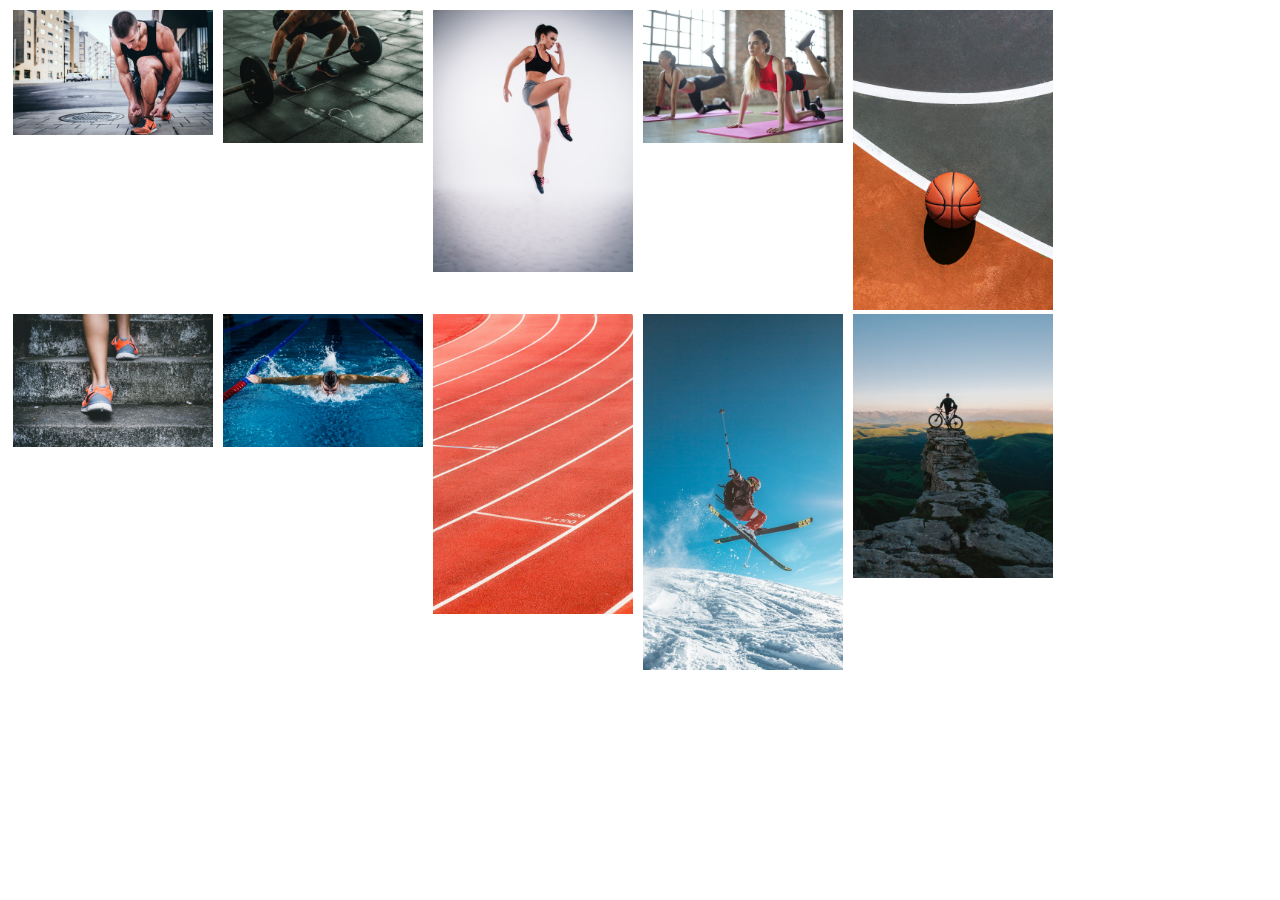
<file: ex01/src/index.html>
<!DOCTYPE html>
<html lang="en">
<head>
  <meta charset="UTF-8">
  <title>Gallery’s page</title>
  <script src="../scripts/index.js"></script>
  <link rel="stylesheet" href="../styles/index.css" />
</head>
<body>
  <div class="column">
    <div class="container" onclick="openModal('image01');">
      <img src="../images/img1.jpg" alt="Marathon" class="image">
      <div class="overlay">
        <h1 class="black">Marathon</h1>
      </div>
    </div>
    <div class="container" onclick="openModal('image05');">
      <img src="../images/img5.jpg" alt="Weight Lifting" class="image">
      <div class="overlay">
        <h1 class="black">Weight Lifting</h1>
      </div>
    </div>
    <div class="container" onclick="openModal('image08');">
      <img src="../images/img8.jpg" alt="Jogging" class="image">
      <div class="overlay">
        <h1 class="black">Jogging</h1>
      </div>
    </div>
  </div>
  <div class="column">
    <div class="container" onclick="openModal('image02');">
      <img src="../images/img2.jpg" alt="Gymnastics" class="image">
      <div class="overlay">
        <h1 class="black">Gymnastics</h1>
      </div>
    </div>
    <div class="container" onclick="openModal('image06');">
      <img src="../images/img6.jpg" alt="Basketball" class="image">
      <div class="overlay">
        <h1 class="black">Basketball</h1>
      </div>
    </div>
  </div>
  <div class="column">
    <div class="container" onclick="openModal('image03');">
      <img src="../images/img3.jpg" alt="Climbing" class="image">
      <div class="overlay">
        <h1 class="black">Climbing</h1>
      </div>
    </div>
    <div class="container" onclick="openModal('image07');">
      <img src="../images/img7.jpg" alt="Swimming" class="image">
      <div class="overlay">
        <h1 class="black">Swimming</h1>
      </div>
    </div>
    <div class="container" onclick="openModal('image09');">
      <img src="../images/img9.jpg" alt="Running" class="image">
      <div class="overlay">
        <h1 class="black">Running</h1>
      </div>
    </div>
  </div>
  <div class="column">
    <div class="container" onclick="openModal('image04');">
      <img src="../images/img4.jpg" alt="Skiing" class="image">
      <div class="overlay">
        <h1 class="black">Skiing</h1>
      </div>
    </div>
    <div class="container" onclick="openModal('image10');">
      <img src="../images/img10.jpg" alt="Cycling" class="image">
      <div class="overlay">
        <h1 class="black">Cycling</h1>
      </div>
    </div>
  </div>
  <div class="modal">
      <div class="modalContent" id="modalContent" onclick="closeModal();">
      </div>
  </div>
</body>
</html>
</file>
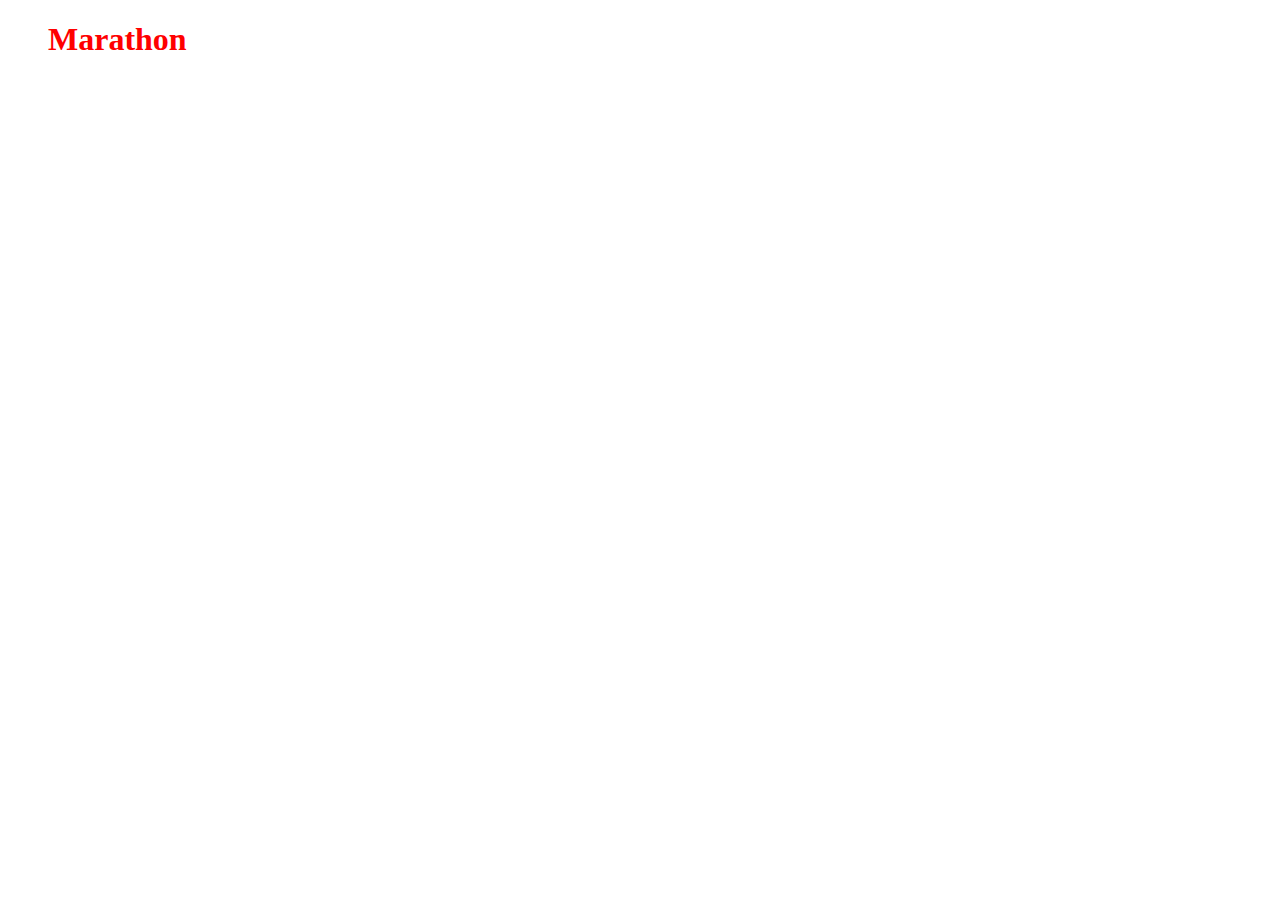
<file: ex01/src/image01.html>
<!DOCTYPE html>
<html lang="en">
<head>
  <meta charset="UTF-8">
  <title>Marathon</title>
  <style>
    body {
      color: white;
    }

    p {
      font-size: small;
    }

    h1 {
      color: red;
      margin-left: 40px;
    }   
  </style>
</head>
<body>
  <h1>Marathon</h1>
  <p>
  The marathon is a long-distance race with an official distance of 42.195 kilometres (26 miles 385 yards), usually run as a road race. The event was instituted in commemoration of the fabled run of the Greek soldier Pheidippides, a messenger from the Battle of Marathon to Athens, who reported the victory. The marathon can be completed by running or with a run/walk strategy. There are also wheelchair divisions.
  </p>
  <p>
  The marathon was one of the original modern Olympic events in 1896, though the distance did not become standardized until 1921. More than 800 marathons are held throughout the world each year, with the vast majority of competitors being recreational athletes, as larger marathons can have tens of thousands of participants.
  </p>
</body>
</html>
</file>
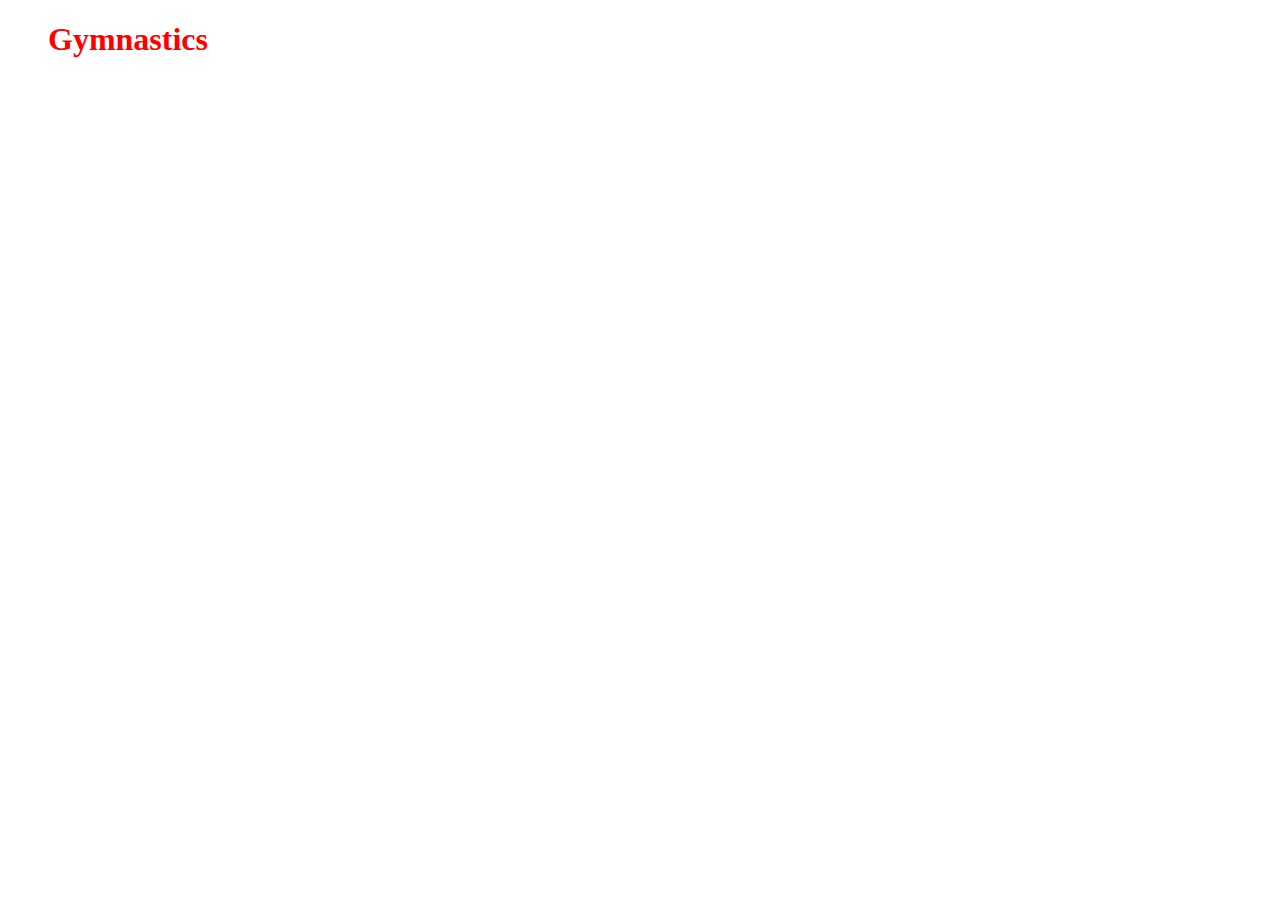
<file: ex01/src/image02.html>
<!DOCTYPE html>
<html lang="en">
<head>
  <meta charset="UTF-8">
  <title>Gymnastics</title>
  <style>
    body {
      color: white;
    }

    p {
      font-size: small;
    }

    h1 {
      color: red;
      margin-left: 40px;
    }   
  </style>
</head>
<body>
  <h1>Gymnastics</h1>
  <p>
  Gymnastics is a sport that includes physical exercises requiring balance, strength, flexibility, agility, coordination, and endurance. The movements involved in gymnastics contribute to the development of the arms, legs, shoulders, back, chest, and abdominal muscle groups. Gymnastics evolved from exercises used by the ancient Greeks that included skills for mounting and dismounting a horse and from circus performance skills.
  </p>
  <p>
  The most common form of competitive gymnastics is artistic gymnastics, which consists of for women (WAG), the events floor, vault, uneven bars, and beam. For men (MAG), it consists of the events floor, vault, rings, pommel horse, parallel bars, and horizontal bar. The governing body for gymnastics through out the world is the Fédération Internationale de Gymnastique (FIG). Eight sports are governed by the FIG, which include Gymnastics for All, Men's and Women’s Artistic Gymnastics, Rhythmic Gymnastics, Trampoline (including Double Mini-trampoline), Tumbling, acrobatic, and aerobic. Disciplines not currently recognized by FIG include wheel gymnastics, aesthetic group gymnastics, men's rhythmic gymnastics, TeamGym, and mallakhamba.
  </p>
  <p>Participants in gymnastics-related sports can include young children, recreational-level athletes, and competitive athletes at varying levels of skill, including world-class athletes.</p>
</body>
</html>
</file>
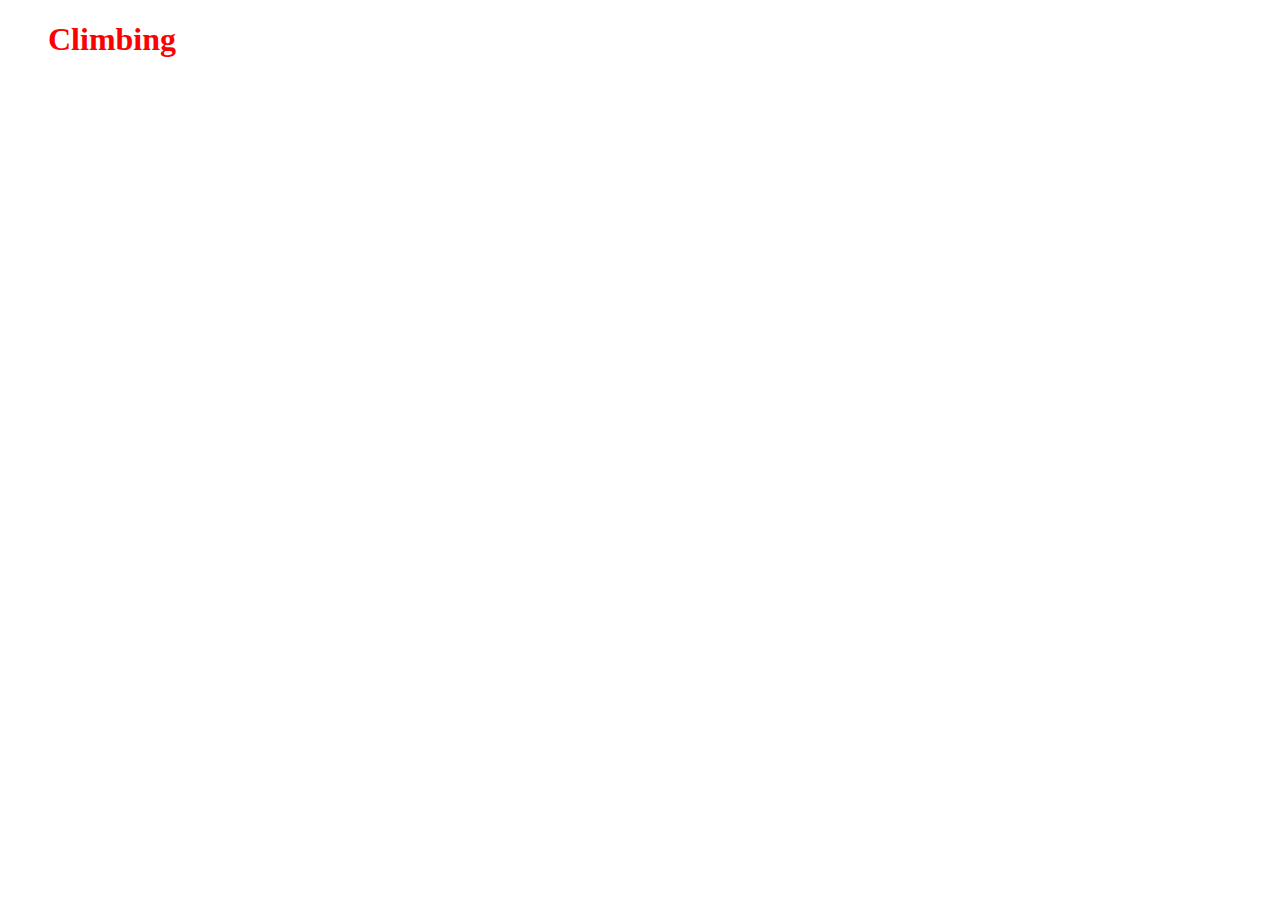
<file: ex01/src/image03.html>
<!DOCTYPE html>
<html lang="en">
<head>
  <meta charset="UTF-8">
  <title>Climbing</title>
  <style>
    body {
      color: white;
    }

    p {
      font-size: small;
    }

   h1 {
      color: red;
      margin-left: 40px;
    }   
  </style>
</head>
<body>
  <h1>Climbing</h1>
  <p>
  Climbing is the activity of using one's hands, feet, or any other part of the body to ascend a steep topographical object. It is done for locomotion, recreation and competition, and within trades that rely on ascension; such as emergency rescue and military operations. It is done indoors and out, on natural and man-made structures.
  </p>
  <p>
  Professional mountain guides or rock climbing guides, such as members of the IFMGA, have been known to be a historically significant element of developing the popularity of the sport in the natural environment, and remain so today.
  </p>
  <p>
  Climbing will be an official sport for the first time in the 2021 Olympic Games in Tokyo (see Sport climbing at the 2020 Summer Olympics).
  </p>
</body>
</html>
</file>
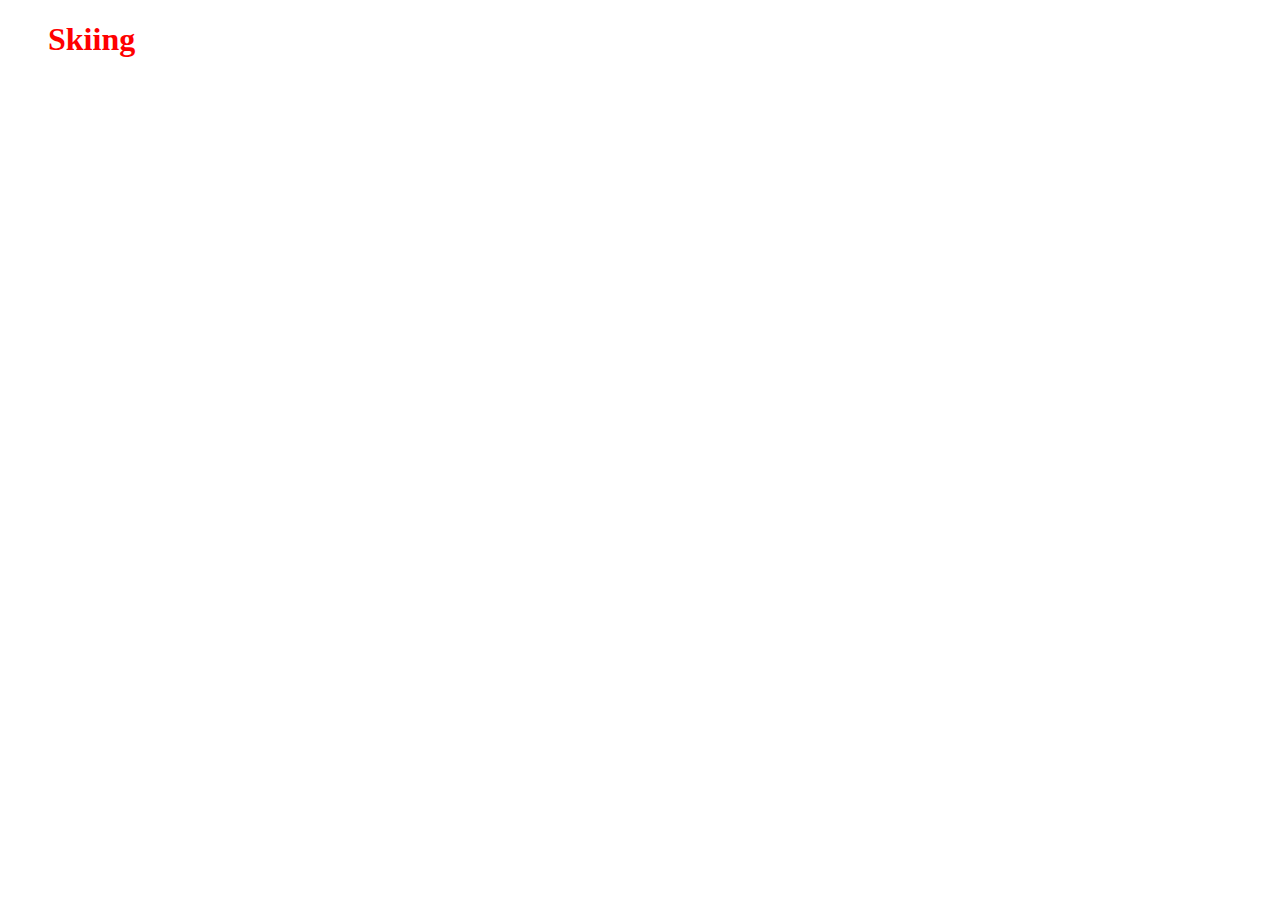
<file: ex01/src/image04.html>
<!DOCTYPE html>
<html lang="en">
<head>
  <meta charset="UTF-8">
  <title>Skiing</title>
  <style>
    body {
      color: white;
    }

    p {
      font-size: small;
    }

    h1 {
      color: red;
      margin-left: 40px;
    }   
  </style>
</head>
<body>
  <h1>Skiing</h1>
  <p>
  Climbing is the activity of using one's hands, feet, or any other part of the body to ascend a steep topographical object. It is done for locomotion, recreation and competition, and within trades that rely on ascension; such as emergency rescue and military operations. It is done indoors and out, on natural and man-made structures.
  </p>
  <p>
  Professional mountain guides or rock climbing guides, such as members of the IFMGA, have been known to be a historically significant element of developing the popularity of the sport in the natural environment, and remain so today.
  </p>
  <p>
  Climbing will be an official sport for the first time in the 2021 Olympic Games in Tokyo (see Sport climbing at the 2020 Summer Olympics)
  </p>
</body>
</html>
</file>
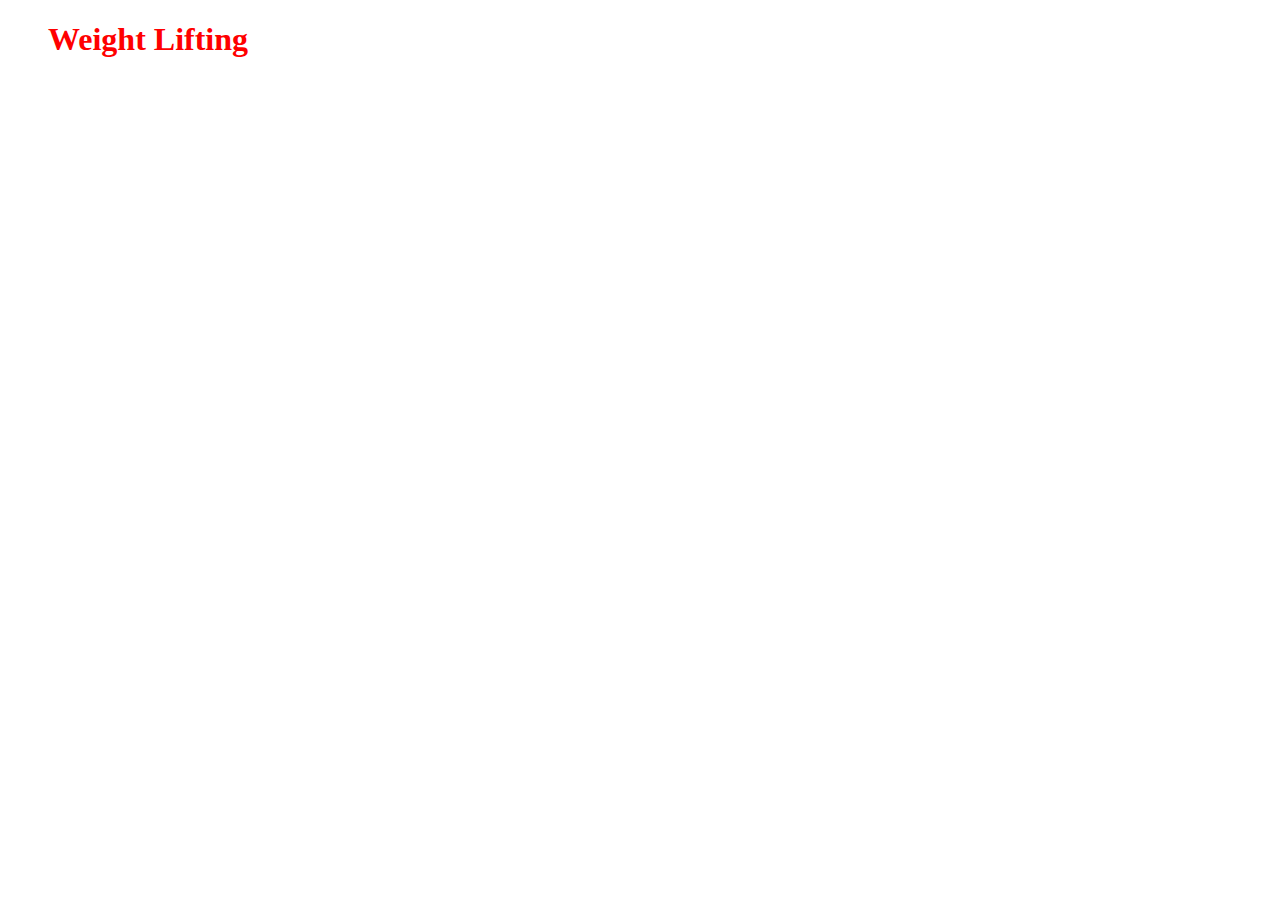
<file: ex01/src/image05.html>
<!DOCTYPE html>
<html lang="en">
<head>
  <meta charset="UTF-8">
  <title>Weight Lifting</title>
  <style>
    body {
      color: white;
    }

    p {
      font-size: small;
    }

    h1 {
      color: red;
      margin-left: 40px;
    }   
  </style>
</head>
<body>
  <h1>Weight Lifting</h1>
  <p>
  Olympic weightlifting, or Olympic-style weightlifting, often simply referred to as weightlifting, is a sport in which the athlete attempts a maximum-weight single lift of a barbell loaded with weight plates.
  </p>
  <p>
  The two competition lifts in order are the snatch and the clean and jerk. The snatch is a wide-grip, one-move lift. The clean and jerk is a close-grip, two-move lift. Each weightlifter receives three attempts in each, and the combined total of the highest two successful lifts determines the overall result within a bodyweight category. Bodyweight categories are different for male and female competitors and change over time. A lifter who fails to complete at least one successful snatch and one successful clean and jerk also fails to total, and therefore receives an "incomplete" entry for the competition. The clean and press was once a competition lift, but was discontinued due to difficulties in judging proper form.
  </p>
  <p>
  In comparison with other strength sports, which test limit strength (with or without lifting aids), weightlifting tests aspects of human ballistic limits (explosive strength); the lifts are therefore executed faster—and with more mobility and a greater range of motion during their execution—than other strength movements.
  </p>
  <p>
  The lifts performed in the sport of weightlifting, and in particular their component lifts (e.g. squats, deadlifts, cleans), are commonly used by elite athletes in other sports to train for both explosive and functional strength.
  </p>
</body>
</html>
</file>
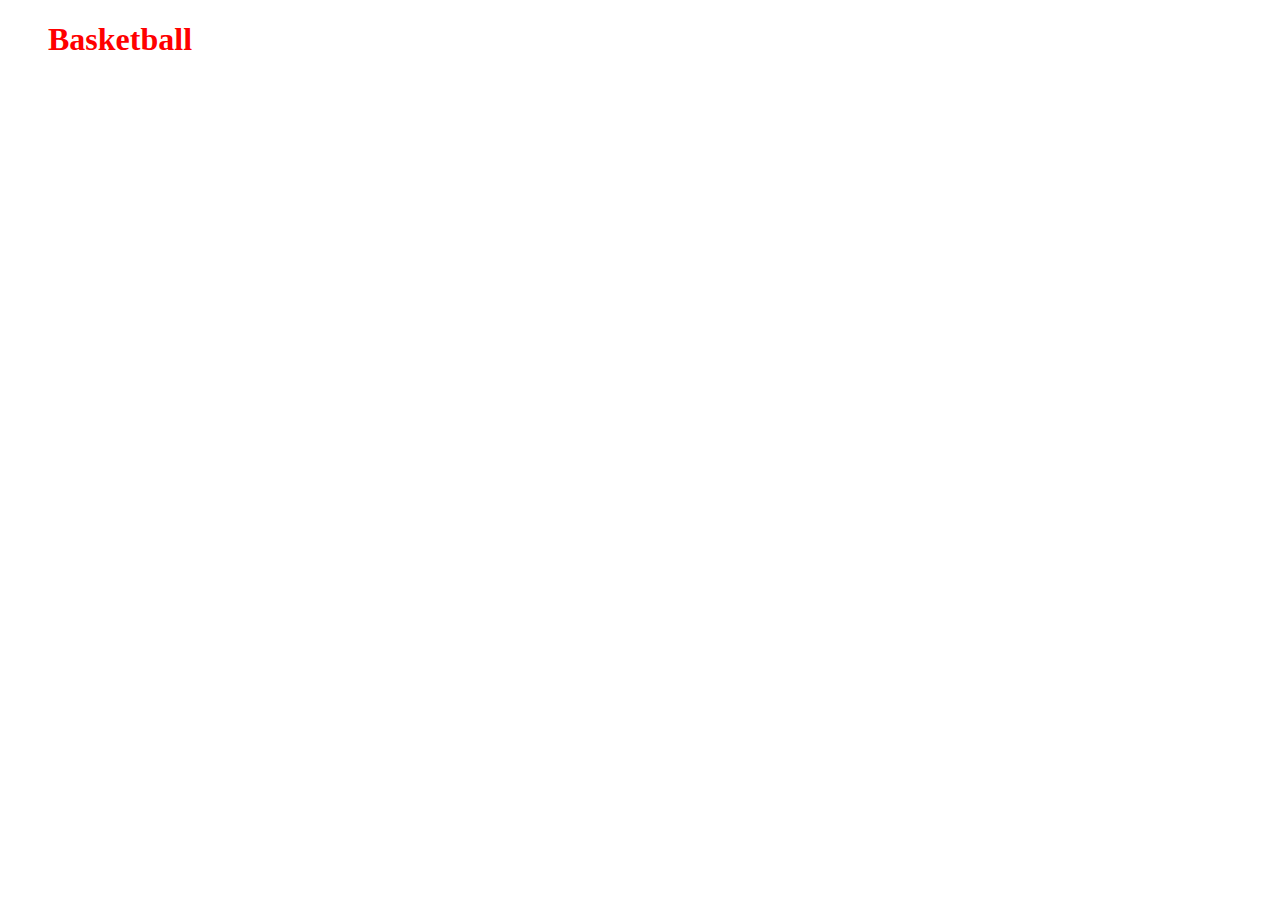
<file: ex01/src/image06.html>
<!DOCTYPE html>
<html lang="en">
<head>
  <meta charset="UTF-8">
  <title>Basketball</title>
  <style>
    body {
      color: white;
    }

    p {
      font-size: small;
    }

    h1 {
      color: red;
      margin-left: 40px;
    }   
  </style>
</head>
<body>
  <h1>Basketball</h1>
  <p>
  Basketball, colloquially referred to as hoops, is a team sport in which two teams, most commonly of five players each, opposing one another on a rectangular court, compete with the primary objective of shooting a basketball (approximately 9.4 inches (24 cm) in diameter) through the defender's hoop (a basket 18 inches (46 cm) in diameter mounted 10 feet (3.048 m) high to a backboard at each end of the court) while preventing the opposing team from shooting through their own hoop. A field goal is worth two points, unless made from behind the three-point line, when it is worth three. After a foul, timed play stops and the player fouled or designated to shoot a technical foul is given one or more one-point free throws. The team with the most points at the end of the game wins, but if regulation play expires with the score tied, an additional period of play (overtime) is mandated.
  </p>
  <p>
  Players advance the ball by bouncing it while walking or running (dribbling) or by passing it to a teammate, both of which require considerable skill. On offense, players may use a variety of shots—the lay-up, the jump shot, or a dunk; on defense, they may steal the ball from a dribbler, intercept passes, or block shots; either offense or defense may collect a rebound, that is, a missed shot that bounces from rim or backboard. It is a violation to lift or drag one's pivot foot without dribbling the ball, to carry it, or to hold the ball with both hands then resume dribbling.
  </p>
</body>
</html>
</file>
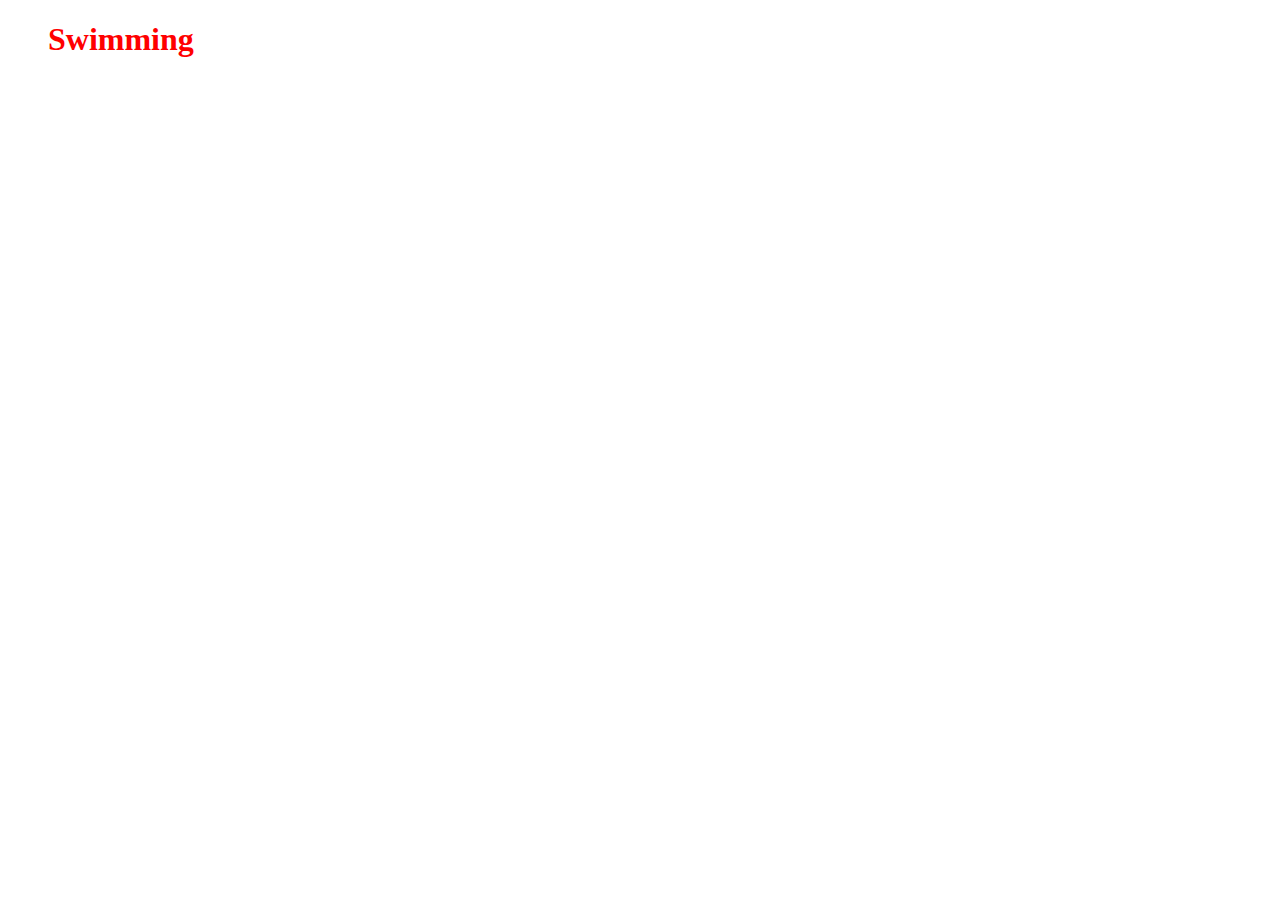
<file: ex01/src/image07.html>
<!DOCTYPE html>
<html lang="en">
<head>
  <meta charset="UTF-8">
  <title>Swimming</title>
  <style>
    body {
      color: white;
    }

    p {
      font-size: small;
    }

    h1 {
      color: red;
      margin-left: 40px;
    }   
  </style>
</head>
<body>
  <h1>Swimming</h1>
  <p>
  Swimming is the self-propulsion of a person through water, usually for recreation, sport, exercise, or survival. Locomotion is achieved through coordinated movement of the limbs, the body, or both. Humans can hold their breath underwater and undertake rudimentary locomotive swimming within weeks of birth, as a survival response.
  </p>
  <p>
  Swimming is consistently among the top public recreational activities, and in some countries, swimming lessons are a compulsory part of the educational curriculum. As a formalized sport, swimming features in a range of local, national, and international competitions, including every modern Summer Olympics.
  </p>
</body>
</html>
</file>
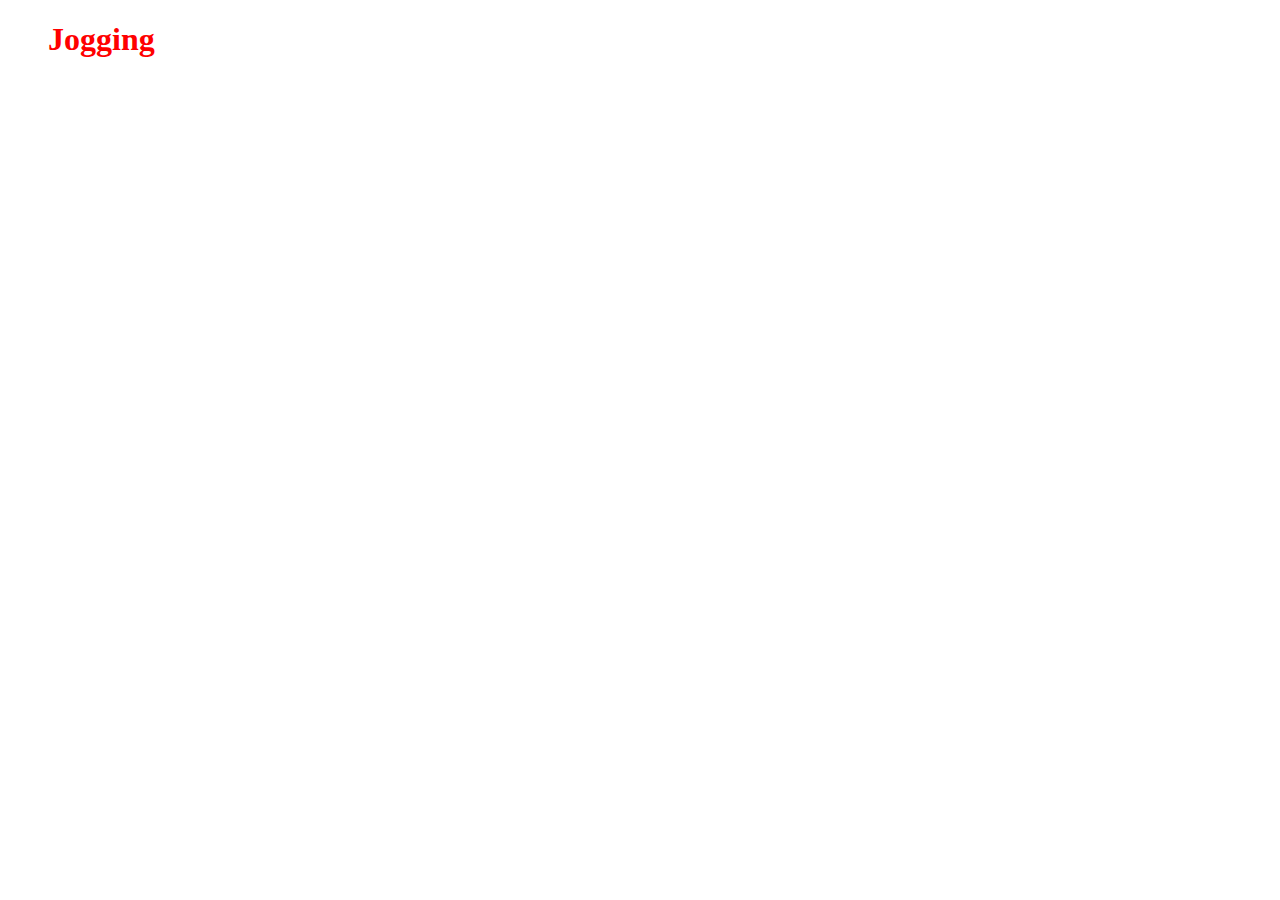
<file: ex01/src/image08.html>
<!DOCTYPE html>
<html lang="en">
<head>
  <meta charset="UTF-8">
  <title>Jogging</title>
  <style>
    body {
      color: white;
    }

    p {
      font-size: small;
    }

    h1 {
      color: red;
      margin-left: 40px;
    }   
  </style>
</head>
<body>
  <h1>Jogging</h1>
  <p>
  Jogging is a form of trotting or running at a slow or leisurely pace. The main intention is to increase physical fitness with less stress on the body than from faster running but more than walking, or to maintain a steady speed for longer periods of time. Performed over long distances, it is a form of aerobic endurance training.
  </p>
  <p>
  Jogging is running at a gentle pace, its definition, as compared with running, is not standard. One definition describes jogging as running slower than 6 miles per hour (10 km/h). Running is sometimes defined as requiring a moment of no contact to the ground, whereas jogging often sustains the contact.
  </p>
</body>
</html>
</file>
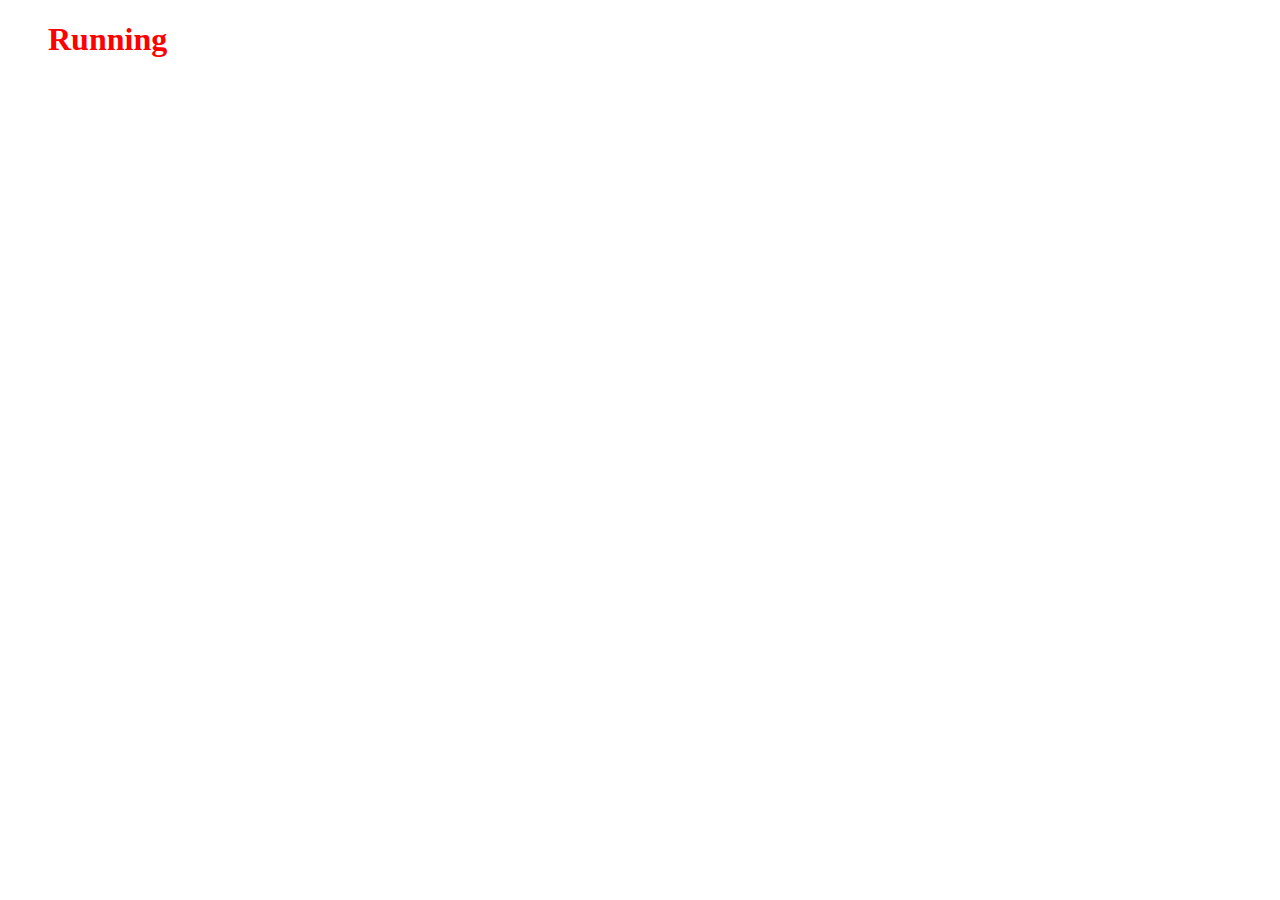
<file: ex01/src/image09.html>
<!DOCTYPE html>
<html lang="en">
<head>
  <meta charset="UTF-8">
  <title>Running</title>
  <style>
    body {
      color: white;
    }

    p {
      font-size: small;
    }

    h1 {
      color: red;
      margin-left: 40px;
    }   
  </style>
</head>
<body>
  <h1>Running</h1>
  <p>
  Running is a method of terrestrial locomotion allowing humans and other animals to move rapidly on foot. Running is a type of gait characterized by an aerial phase in which all feet are above the ground (though there are exceptions). This is in contrast to walking, where one foot is always in contact with the ground, the legs are kept mostly straight and the center of gravity vaults over the stance leg or legs in an inverted pendulum fashion. A feature of a running body from the viewpoint of spring-mass mechanics is that changes in kinetic and potential energy within a stride occur simultaneously, with energy storage accomplished by springy tendons and passive muscle elasticity. The term running can refer to any of a variety of speeds ranging from jogging to sprinting.
  </p>
  <p>
  Running in humans is associated with improved health and life expectancy.
  </p>
</body>
</html>
</file>
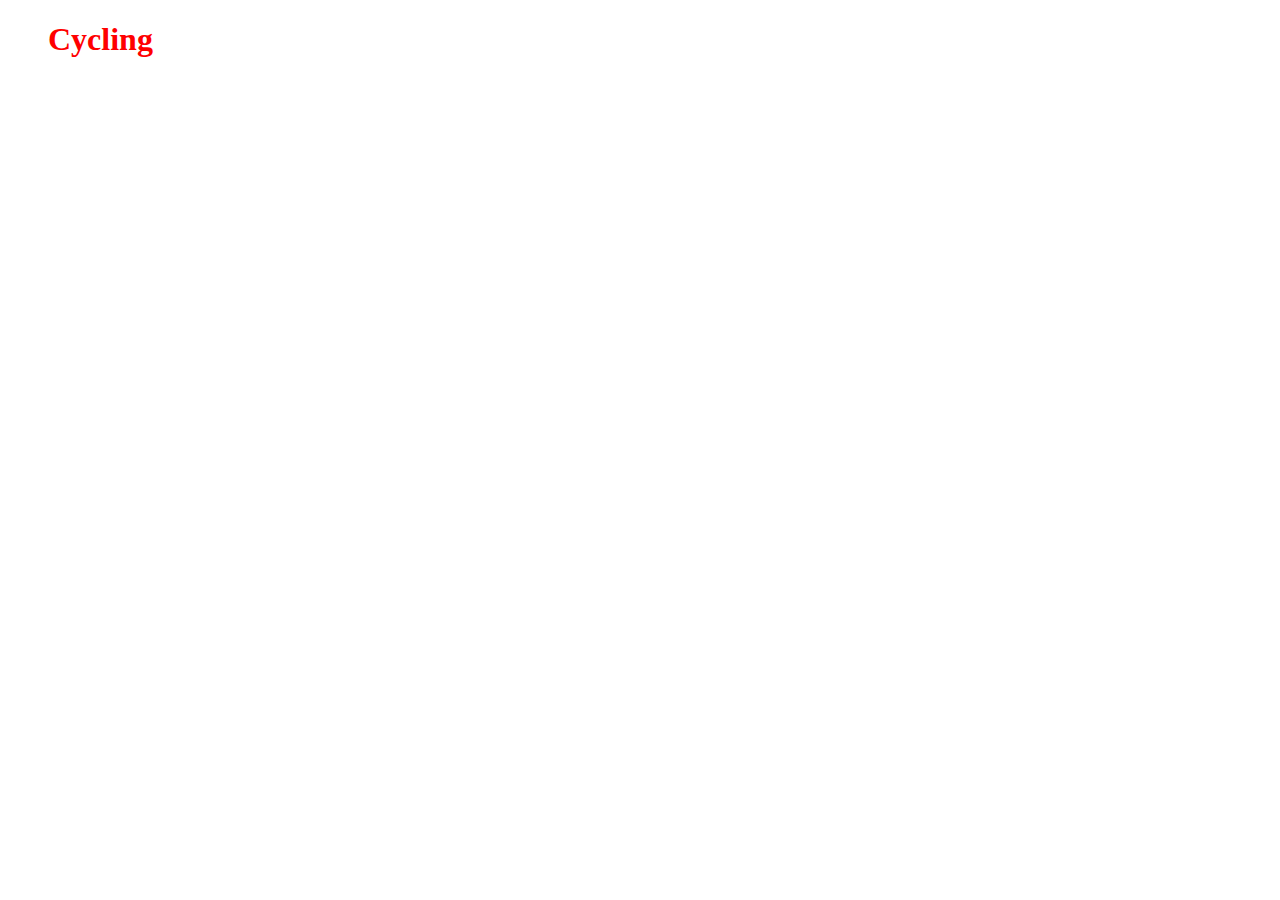
<file: ex01/src/image10.html>
<!DOCTYPE html>
<html lang="en">
<head>
  <meta charset="UTF-8">
  <title>Cycling</title>
  <style>
    body {
      color: white;
    }

    p {
      font-size: small;
    }

    h1 {
      color: red;
      margin-left: 40px;
    }   
  </style>
</head>
<body>
  <h1>Cycling</h1>
  <p>
  Cycling, also called bicycling or biking, is the use of bicycles for transport, recreation, exercise or sport. People engaged in cycling are referred to as "cyclists", "bicyclists", or "bikers". Apart from two-wheeled bicycles, "cycling" also includes the riding of unicycles, tricycles, quadracycles, recumbent and similar human-powered vehicles (HPVs).
  </p>
  <p>
  Bicycles were introduced in the 19th century and now number approximately one billion worldwide. They are the principal means of transportation in many parts of the world.
  </p>
  <p>
  Cycling is widely regarded as a very effective and efficient mode of transportation optimal for short to moderate distances.
  </p>
</body>
</html>
</file>
<file: ex01/styles/index.css>
* {
  box-sizing: border-box;
}

body {
  /* display: flex; */
  /* flex: content; */
  /* flex-wrap: wrap; */
  /* justify-content: center; */
  /* line-height: 1; */
  float: left;
  align-items: center;
  width: 90%;
  /* display: flex; */
  justify-content: flex-start;
  align-items: flex-start;
  flex-wrap: wrap;
  /* flex-direction: column; */
  /* height: 100vw; */
  display: flex;
} 

.container {
  position: relative;
  width: 200px;
  margin: 2px 5px 2px 5px;
  display: flex;
  flex-wrap: wrap;
  float: left;
}

.image {
  display: block;
  width: 200px;
  height: auto;
  /* display: flex;
  flex-wrap: wrap;   */
  /* object-fit: none; */
}

.overlay {
  position: absolute;
  top: 0;
  bottom: 0;
  left: 0;
  right: 0;
  height: 100%;
  width: 100%;
  opacity: 0;
  transition: .5s ease;
  background-color: black;
}

.container:hover .overlay {
  opacity: 0.5;
}

.black {
  color: white;
  position: absolute;
  top: 70%;
  left: 50%;
  -webkit-transform: translate(-50%, -50%);
  -ms-transform: translate(-50%, -50%);
  transform: translate(-50%, -50%);
  text-align: center;
}

.close {
  position: fixed;
  top: 22%;
  right: 18%;
  font-size: 20px;
  width: 20px;
  height: 20px;
  cursor: pointer;
  color: white;
}

.close:hover{
  opacity: 0.4;
}

.dialog {
  position: fixed;
  height: 65%;
  width: 65%;
  top: 20%;
  left: 0;
  background-color: rgba(0, 0, 0, 0.7);
  color: #fff;
  z-index: 1;
  overflow: auto;

}
</file>
